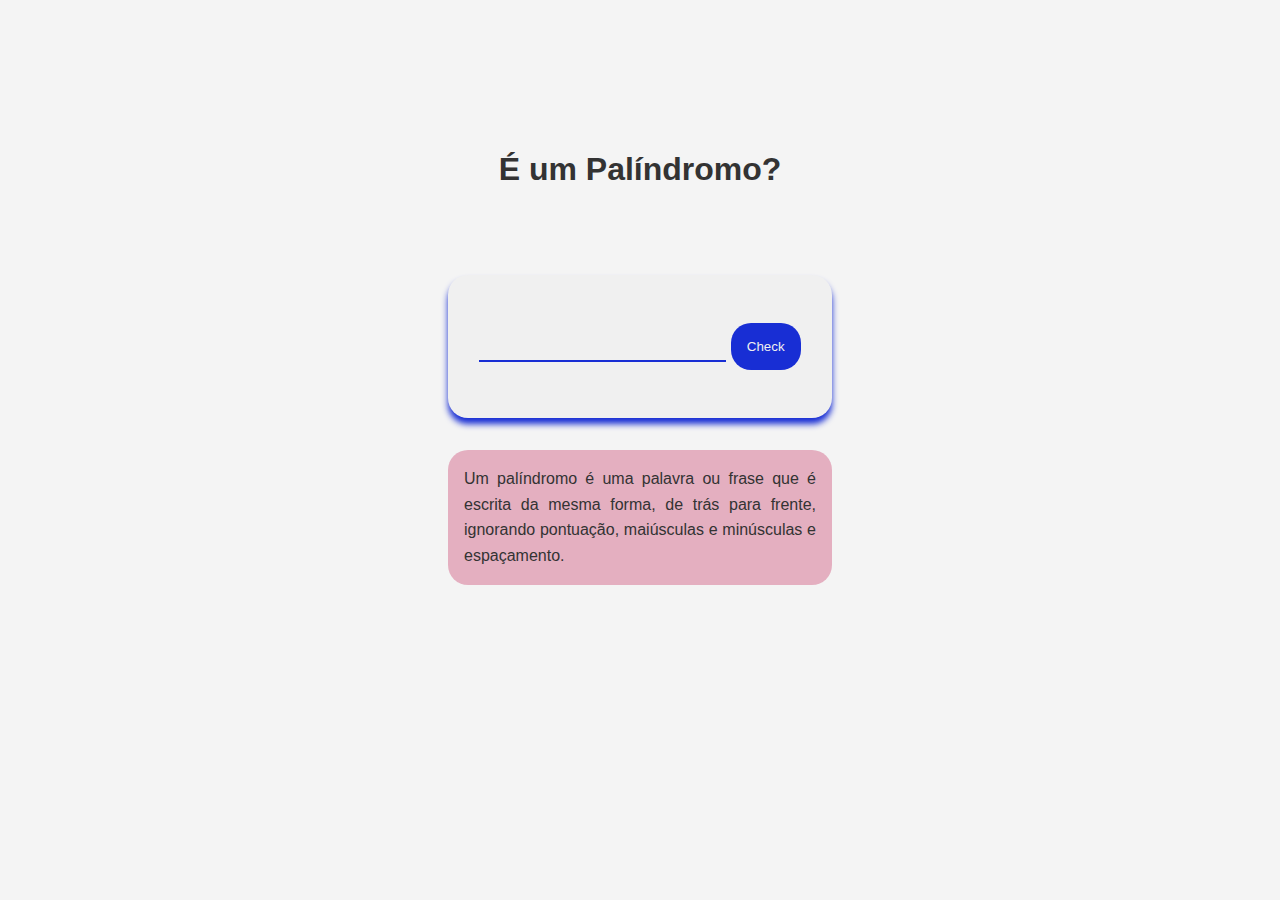
<file: Palindrome Checker/index.htm>
<!DOCTYPE html>
<html lang="pt-BR">
<head>
    <meta charset="UTF-8">
    <meta name="viewport" content="width=device-width, initial-scale=1.0">
    <title>Palindrome Checker</title>
    <link rel="stylesheet" href="styles.css">
</head>
<body>
    <main>
        <section>
            <div class="container">
                <!-- só a logo -->
                <h1>É um Palíndromo?</h1>
            </div>
        </section>
        <!-- aqui a caixa para testar se é um palíndromo -->
         <section>
            <div class="container box-1">
                <div class="div-check">
                    <input type="text" id="text-input" class="input-text">
                    <button id="check-btn" class="palindromo-btn">Check</button>
                </div>
                <span id="result"></span>
            </div>
         </section>
         <!-- aqui uma caixa de texto explicando ao usuário o que é um palíndromo -->
         <section>
            <div class="container box-2">
                <p>Um palíndromo é uma palavra ou frase que é escrita da mesma forma, de trás para frente, ignorando pontuação, maiúsculas e minúsculas e espaçamento.</p>
            </div>
         </section>
    </main>
    <!-- <footer></footer> -->
    <script src="script.js"></script>
</body>
</html>
</file>
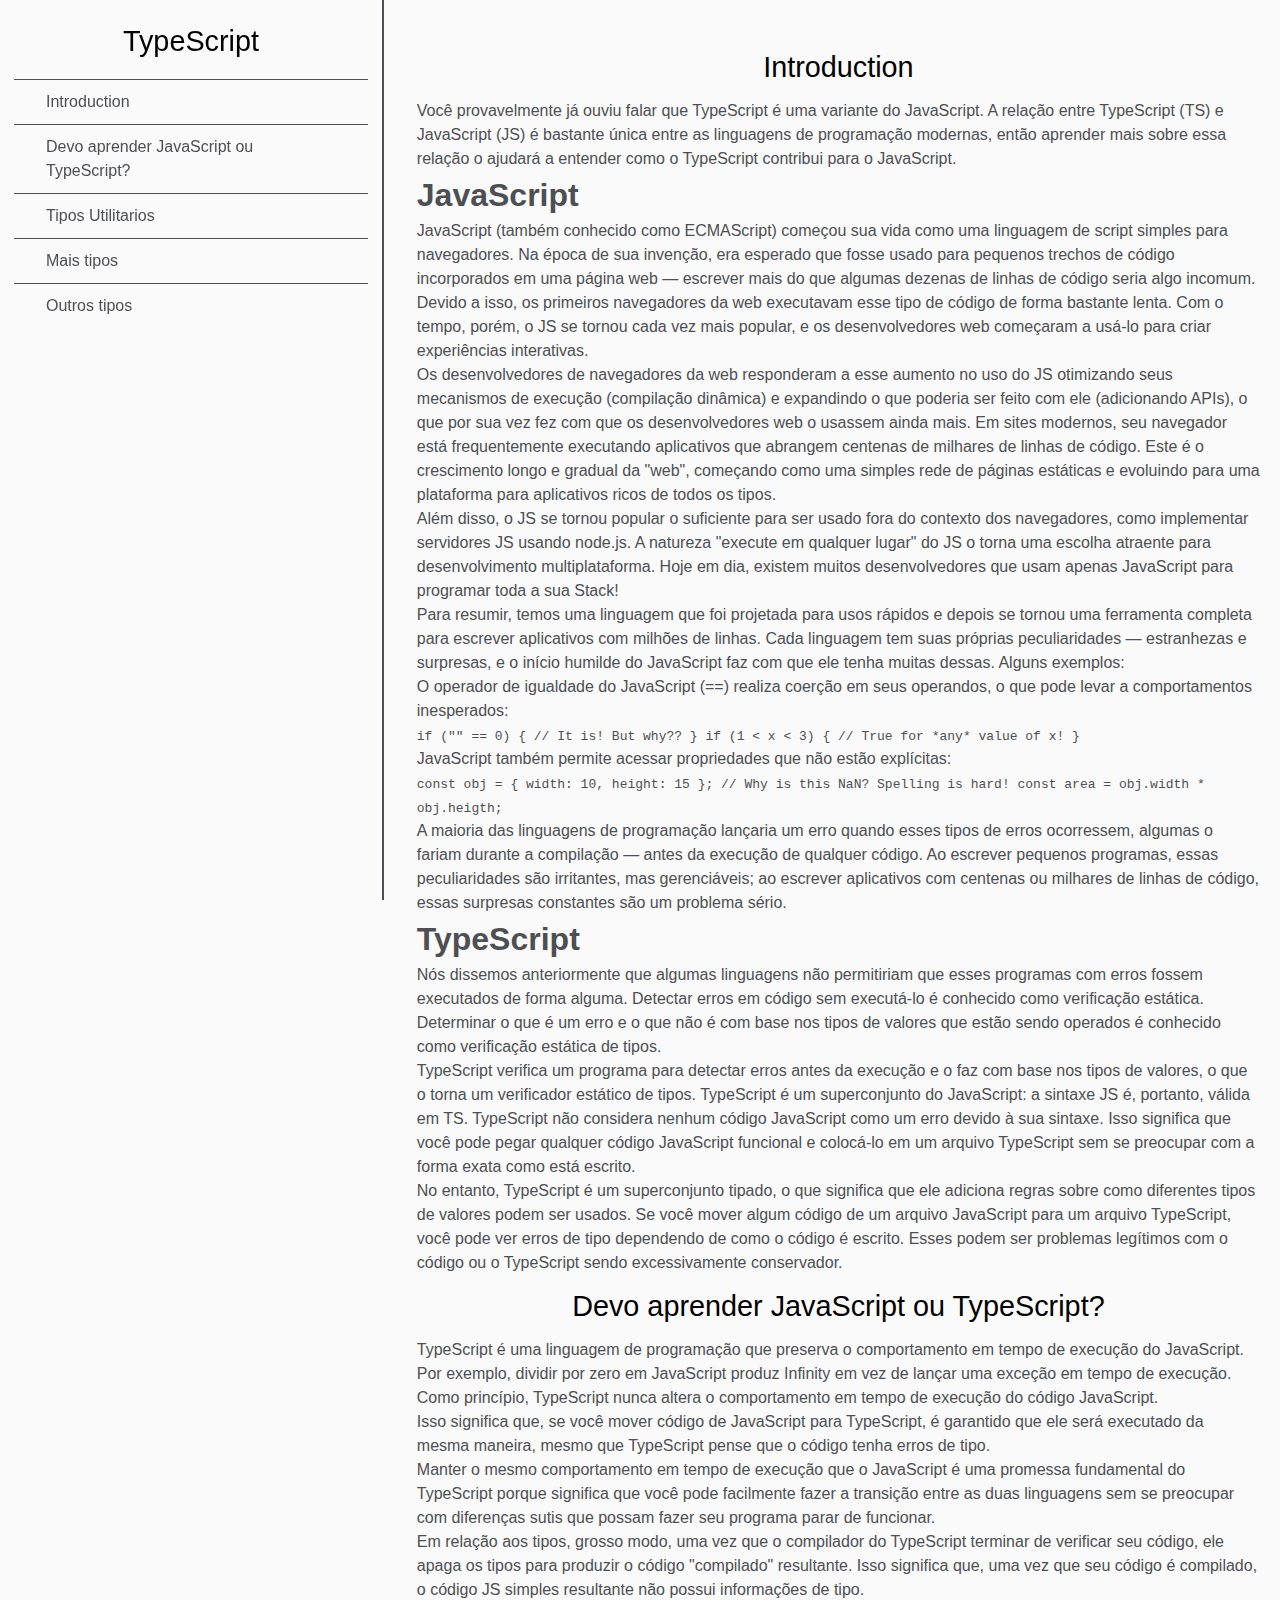
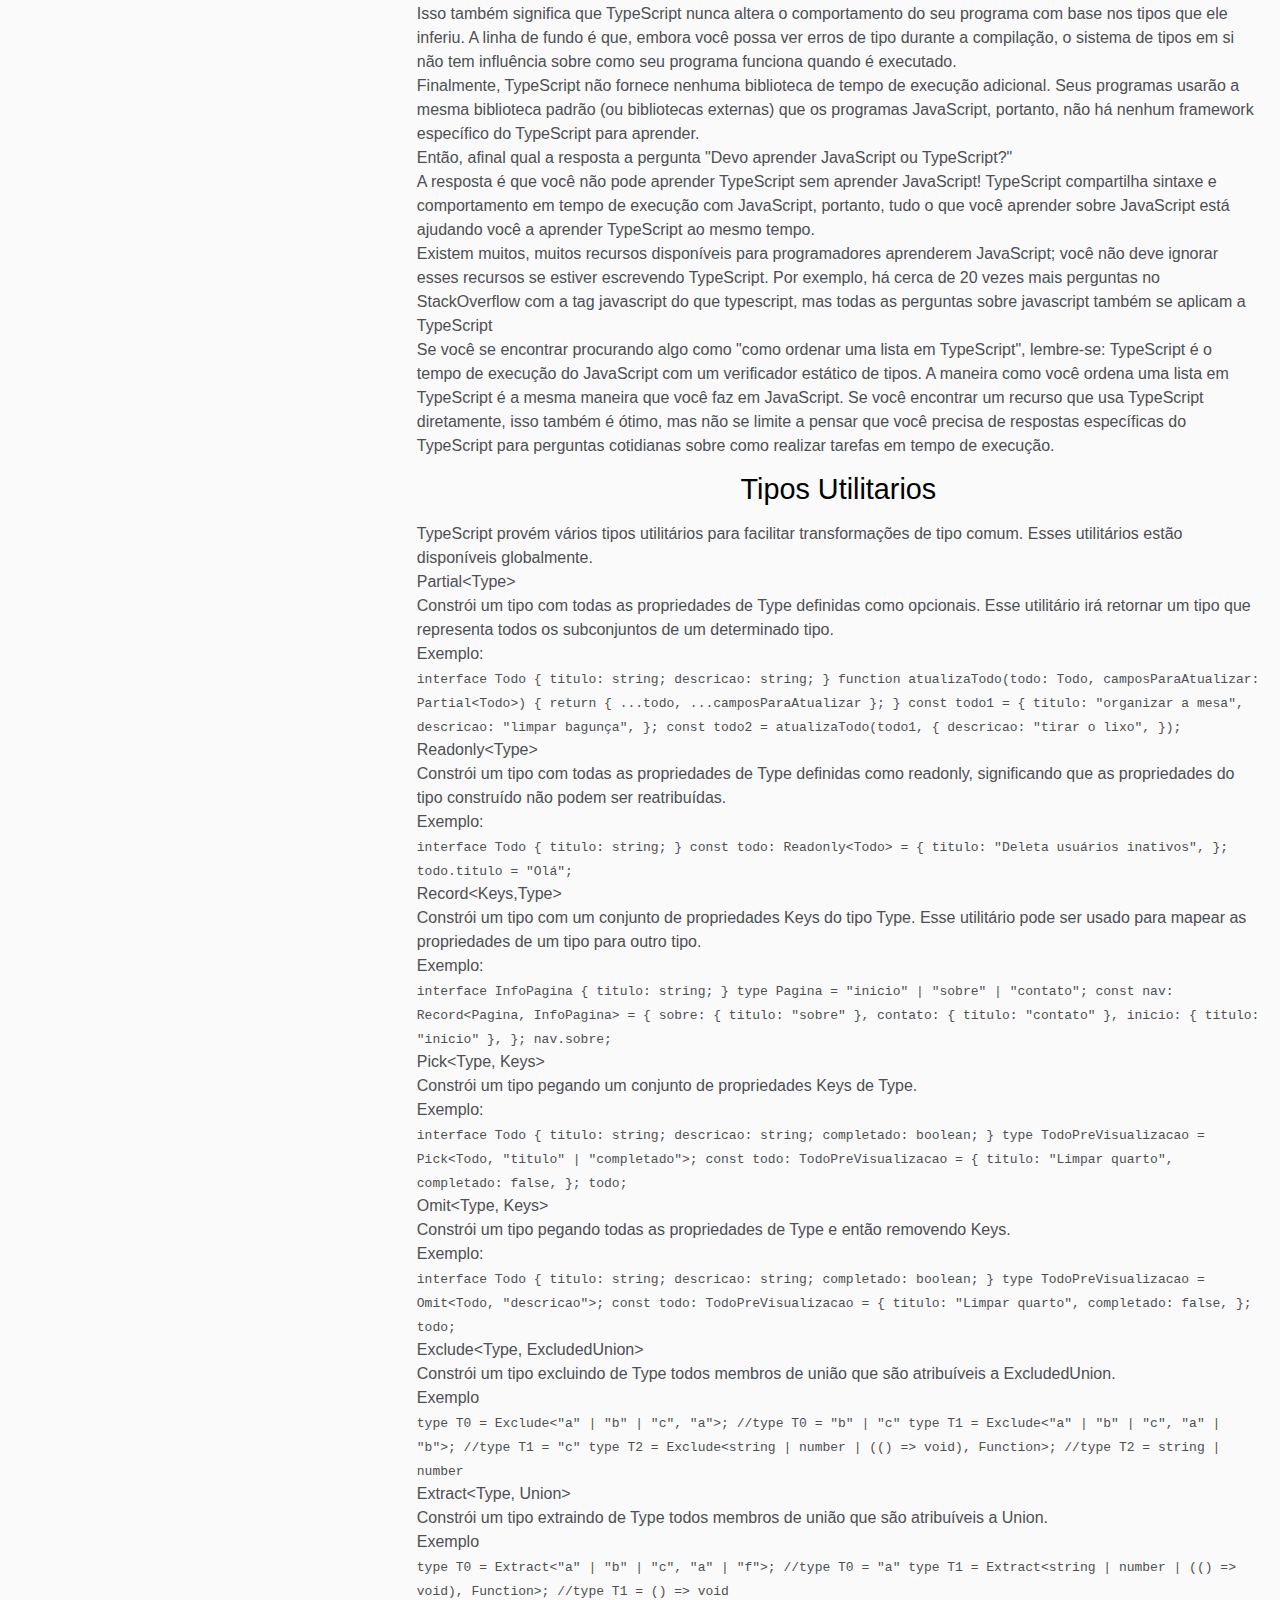
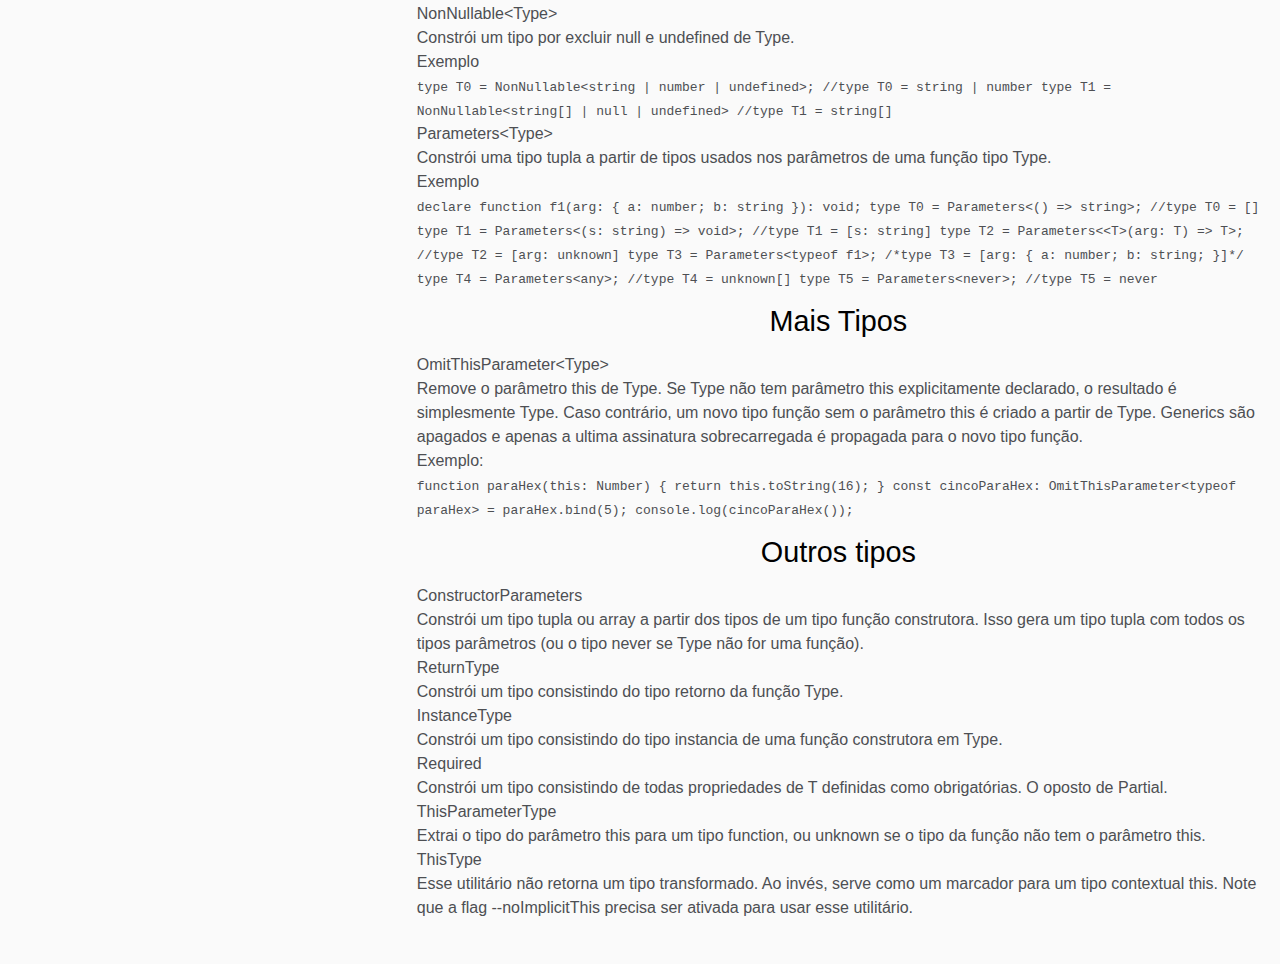
<file: Technical Documentation Page/index.html>
<!DOCTYPE html>
<html lang="en">
<head>
    <meta charset="UTF-8">
    <meta name="viewport" content="width=device-width, initial-scale=1.0">
    <title>Document</title>
    <link rel="stylesheet" href="styles.css">
</head>
<body>
    <nav id="navbar">
        <header>TypeScript</header>
        <ul>
            <li><a href="#Introduction" class="nav-link">Introduction</a></li>
            <li><a href="#Devo_aprender_JavaScript_ou_TypeScript?" class="nav-link">Devo aprender JavaScript ou TypeScript?</a></li>
            <li><a href="#Tipos_Utilitarios" class="nav-link">Tipos Utilitarios</a></li>
            <li><a href="#Mais_tipos" class="nav-link">Mais tipos</a></li>
            <li><a href="#Outros_tipos" class="nav-link">Outros tipos</a></li>
        </ul>
    </nav>
    <main id="main-doc" lang="pt-br">
        <section class="main-section" id="Introduction" >
            <header>Introduction</header>
            <article>
                <p>Você provavelmente já ouviu falar que TypeScript é uma variante do JavaScript. A relação entre TypeScript (TS) e JavaScript (JS) é bastante única entre as linguagens de programação modernas, então aprender mais sobre essa relação o ajudará a entender como o TypeScript contribui para o JavaScript.</p>
                <h1>JavaScript</h1>
                <p>JavaScript (também conhecido como ECMAScript) começou sua vida como uma linguagem de script simples para navegadores. Na época de sua invenção, era esperado que fosse usado para pequenos trechos de código incorporados em uma página web — escrever mais do que algumas dezenas de linhas de código seria algo incomum. Devido a isso, os primeiros navegadores da web executavam esse tipo de código de forma bastante lenta. Com o tempo, porém, o JS se tornou cada vez mais popular, e os desenvolvedores web começaram a usá-lo para criar experiências interativas.</p>
                <p>Os desenvolvedores de navegadores da web responderam a esse aumento no uso do JS otimizando seus mecanismos de execução (compilação dinâmica) e expandindo o que poderia ser feito com ele (adicionando APIs), o que por sua vez fez com que os desenvolvedores web o usassem ainda mais. Em sites modernos, seu navegador está frequentemente executando aplicativos que abrangem centenas de milhares de linhas de código. Este é o crescimento longo e gradual da "web", começando como uma simples rede de páginas estáticas e evoluindo para uma plataforma para aplicativos ricos de todos os tipos.</p>
                <p>Além disso, o JS se tornou popular o suficiente para ser usado fora do contexto dos navegadores, como implementar servidores JS usando node.js. A natureza "execute em qualquer lugar" do JS o torna uma escolha atraente para desenvolvimento multiplataforma. Hoje em dia, existem muitos desenvolvedores que usam apenas JavaScript para programar toda a sua Stack!</p>
                <p>Para resumir, temos uma linguagem que foi projetada para usos rápidos e depois se tornou uma ferramenta completa para escrever aplicativos com milhões de linhas. Cada linguagem tem suas próprias peculiaridades — estranhezas e surpresas, e o início humilde do JavaScript faz com que ele tenha muitas dessas. Alguns exemplos:</p>
                <ul>
                    <li>O operador de igualdade do JavaScript (==) realiza coerção em seus operandos, o que pode levar a comportamentos inesperados:</li>
                    <code>
                        if ("" == 0) {
                            // It is! But why??
                          }
                          if (1 < x < 3) {
                            // True for *any* value of x!
                          }
                    </code>
                    <li>JavaScript também permite acessar propriedades que não estão explícitas:</li>
                    <code>
                        const obj = { width: 10, height: 15 };
                        // Why is this NaN? Spelling is hard!
                        const area = obj.width * obj.heigth;
                    </code>
                </ul>
                <p>A maioria das linguagens de programação lançaria um erro quando esses tipos de erros ocorressem, algumas o fariam durante a compilação — antes da execução de qualquer código. Ao escrever pequenos programas, essas peculiaridades são irritantes, mas gerenciáveis; ao escrever aplicativos com centenas ou milhares de linhas de código, essas surpresas constantes são um problema sério.</p>
                <h1>TypeScript</h1>
                <p>Nós dissemos anteriormente que algumas linguagens não permitiriam que esses programas com erros fossem executados de forma alguma. Detectar erros em código sem executá-lo é conhecido como verificação estática. Determinar o que é um erro e o que não é com base nos tipos de valores que estão sendo operados é conhecido como verificação estática de tipos.</p>
                <p>TypeScript verifica um programa para detectar erros antes da execução e o faz com base nos tipos de valores, o que o torna um verificador estático de tipos. TypeScript é um superconjunto do JavaScript: a sintaxe JS é, portanto, válida em TS. TypeScript não considera nenhum código JavaScript como um erro devido à sua sintaxe. Isso significa que você pode pegar qualquer código JavaScript funcional e colocá-lo em um arquivo TypeScript sem se preocupar com a forma exata como está escrito.</p>
                <p>No entanto, TypeScript é um superconjunto tipado, o que significa que ele adiciona regras sobre como diferentes tipos de valores podem ser usados. Se você mover algum código de um arquivo JavaScript para um arquivo TypeScript, você pode ver erros de tipo dependendo de como o código é escrito. Esses podem ser problemas legítimos com o código ou o TypeScript sendo excessivamente conservador.</p>
            </article>
        </section>
        <section class="main-section" id="Devo_aprender_JavaScript_ou_TypeScript?">
            <header>
                Devo aprender JavaScript ou TypeScript?
            </header>
            <p>TypeScript é uma linguagem de programação que preserva o comportamento em tempo de execução do JavaScript. Por exemplo, dividir por zero em JavaScript produz Infinity em vez de lançar uma exceção em tempo de execução. Como princípio, TypeScript nunca altera o comportamento em tempo de execução do código JavaScript.</p>
            <p>Isso significa que, se você mover código de JavaScript para TypeScript, é garantido que ele será executado da mesma maneira, mesmo que TypeScript pense que o código tenha erros de tipo.</p>
            <p>Manter o mesmo comportamento em tempo de execução que o JavaScript é uma promessa fundamental do TypeScript porque significa que você pode facilmente fazer a transição entre as duas linguagens sem se preocupar com diferenças sutis que possam fazer seu programa parar de funcionar.</p>
            <p>Em relação aos tipos, grosso modo, uma vez que o compilador do TypeScript terminar de verificar seu código, ele apaga os tipos para produzir o código "compilado" resultante. Isso significa que, uma vez que seu código é compilado, o código JS simples resultante não possui informações de tipo.</p>
            <p>Isso também significa que TypeScript nunca altera o comportamento do seu programa com base nos tipos que ele inferiu. A linha de fundo é que, embora você possa ver erros de tipo durante a compilação, o sistema de tipos em si não tem influência sobre como seu programa funciona quando é executado.</p>
            <p>Finalmente, TypeScript não fornece nenhuma biblioteca de tempo de execução adicional. Seus programas usarão a mesma biblioteca padrão (ou bibliotecas externas) que os programas JavaScript, portanto, não há nenhum framework específico do TypeScript para aprender.</p>
            <p>Então, afinal qual a resposta a pergunta "Devo aprender JavaScript ou TypeScript?"</p>
            <p>A resposta é que você não pode aprender TypeScript sem aprender JavaScript! TypeScript compartilha sintaxe e comportamento em tempo de execução com JavaScript, portanto, tudo o que você aprender sobre JavaScript está ajudando você a aprender TypeScript ao mesmo tempo.</p>
            <p>Existem muitos, muitos recursos disponíveis para programadores aprenderem JavaScript; você não deve ignorar esses recursos se estiver escrevendo TypeScript. Por exemplo, há cerca de 20 vezes mais perguntas no StackOverflow com a tag javascript do que typescript, mas todas as perguntas sobre javascript também se aplicam a TypeScript</p>
            <p>Se você se encontrar procurando algo como "como ordenar uma lista em TypeScript", lembre-se: TypeScript é o tempo de execução do JavaScript com um verificador estático de tipos. A maneira como você ordena uma lista em TypeScript é a mesma maneira que você faz em JavaScript. Se você encontrar um recurso que usa TypeScript diretamente, isso também é ótimo, mas não se limite a pensar que você precisa de respostas específicas do TypeScript para perguntas cotidianas sobre como realizar tarefas em tempo de execução.</p>
        </section>
        <section class="main-section" id="Tipos_Utilitarios">
            <header>Tipos Utilitarios</header>
            <p>TypeScript provém vários tipos utilitários para facilitar transformações de tipo comum. Esses utilitários estão disponíveis globalmente.</p>
            <ul>
                <li>Partial&lt;Type&gt;</li>
                <p>Constrói um tipo com todas as propriedades de Type definidas como opcionais. Esse utilitário irá retornar um tipo que representa todos os subconjuntos de um determinado tipo.<br/><span>Exemplo: </span></p>
                <code>
                    interface Todo {
                        titulo: string;
                        descricao: string;
                      }
                       
                      function atualizaTodo(todo: Todo, camposParaAtualizar: Partial&lt;Todo&gt;) {
                        return { ...todo, ...camposParaAtualizar };
                      }
                       
                      const todo1 = {
                        titulo: "organizar a mesa",
                        descricao: "limpar bagunça",
                      };
                       
                      const todo2 = atualizaTodo(todo1, {
                        descricao: "tirar o lixo",
                      });
                </code>
                <li>Readonly&lt;Type&gt;</li>
                <p>Constrói um tipo com todas as propriedades de Type definidas como readonly, significando que as propriedades do tipo construído não podem ser reatribuídas.<br/><span>Exemplo: </span></p>
                <code>
                    interface Todo {
                        titulo: string;
                      }
                       
                      const todo: Readonly&lt;Todo&gt; = {
                        titulo: "Deleta usuários inativos",
                      };
                       
                      todo.titulo = "Olá";
                </code>
                <li>Record&lt;Keys,Type&gt;</li>
                <p>Constrói um tipo com um conjunto de propriedades Keys do tipo Type. Esse utilitário pode ser usado para mapear as propriedades de um tipo para outro tipo.<br/><span>Exemplo: </span></p>
                <code>
                    interface InfoPagina {
                        titulo: string;
                      }
                       
                      type Pagina = "inicio" | "sobre" | "contato";
                       
                      const nav: Record&lt;Pagina, InfoPagina&gt; = {
                        sobre: { titulo: "sobre" },
                        contato: { titulo: "contato" },
                        inicio: { titulo: "inicio" },
                      };
                       
                      nav.sobre;
                </code>
                <li>Pick&lt;Type, Keys&gt;</li>
                <p>Constrói um tipo pegando um conjunto de propriedades Keys de Type.<br/><span>Exemplo: </span></p>
                <code>
                    interface Todo {
                        titulo: string;
                        descricao: string;
                        completado: boolean;
                      }
                       
                      type TodoPreVisualizacao = Pick&lt;Todo, "titulo" | "completado"&gt;;
                       
                      const todo: TodoPreVisualizacao = {
                        titulo: "Limpar quarto",
                        completado: false,
                      };
                       
                      todo;
                </code>
                <li>Omit&lt;Type, Keys&gt;</li>
                <p>Constrói um tipo pegando todas as propriedades de Type e então removendo Keys.<br><span>Exemplo:</span></p>
                <code>
                    interface Todo {
                        titulo: string;
                        descricao: string;
                        completado: boolean;
                      }
                       
                      type TodoPreVisualizacao = Omit&lt;Todo, "descricao"&gt;;
                       
                      const todo: TodoPreVisualizacao = {
                        titulo: "Limpar quarto",
                        completado: false,
                      };
                       
                      todo;
                </code>

                <li>Exclude&lt;Type, ExcludedUnion&gt;</li>
                <p>Constrói um tipo excluindo de Type todos membros de união que são atribuíveis a ExcludedUnion.<br><span>Exemplo</span></p>
                <code>
                    type T0 = Exclude&lt;"a" | "b" | "c", "a"&gt;;
                    //type T0 = "b" | "c"
                    type T1 = Exclude&lt;"a" | "b" | "c", "a" | "b"&gt;;    
                    //type T1 = "c"
                    type T2 = Exclude&lt;string | number | (() => void), Function&gt;;    
                    //type T2 = string | number
                </code>

                <li>Extract&lt;Type, Union&gt;</li>
                <p>Constrói um tipo extraindo de Type todos membros de união que são atribuíveis a Union.<br><span>Exemplo</span></p>
                <code>
                    type T0 = Extract&lt;"a" | "b" | "c", "a" | "f"&gt;;
                    //type T0 = "a"
                    type T1 = Extract&lt;string | number | (() => void), Function&gt;;  
                    //type T1 = () => void
                </code>

                <li>NonNullable&lt;Type&gt;</li>
                <p>Constrói um tipo por excluir null e undefined de Type.<br><span>Exemplo</span></p>
                <code>
                    type T0 = NonNullable&lt;string | number | undefined&gt;;
                    //type T0 = string | number
                    type T1 = NonNullable&lt;string[] | null | undefined&gt;       
                    //type T1 = string[]
                </code>

                <li>Parameters&lt;Type&gt;</li>
                <p>Constrói uma tipo tupla a partir de tipos usados nos parâmetros de uma função tipo Type.<br><span>Exemplo</span></p>
                <code>
                    declare function f1(arg: { a: number; b: string }): void;
                    
                    type T0 = Parameters&lt;() => string&gt;;    
                    //type T0 = []
                    type T1 = Parameters&lt;(s: string) => void&gt;; 
                    //type T1 = [s: string]
                    type T2 = Parameters&lt;&lt;T>(arg: T) => T&gt;;  
                    //type T2 = [arg: unknown]
                    type T3 = Parameters&lt;typeof f1&gt;;   
                    /*type T3 = [arg: {
                        a: number;
                        b: string;
                    }]*/
                    type T4 = Parameters&lt;any&gt;;   
                    //type T4 = unknown[]
                    type T5 = Parameters&lt;never&gt;;   
                    //type T5 = never
                </code>
            </ul>
        </section>
        <section class="main-section" id="Mais_tipos">
            <header>Mais Tipos</header>

            <ul>
                <li>OmitThisParameter&lt;Type&gt;</li>
                <p>Remove o parâmetro this de Type. Se Type não tem parâmetro this explicitamente declarado, o resultado é simplesmente Type. Caso contrário, um novo tipo função sem o parâmetro this é criado a partir de Type. Generics são apagados e apenas a ultima assinatura sobrecarregada é propagada para o novo tipo função.<br><span>Exemplo: </span></p>
                <code>
                    function paraHex(this: Number) {
                        return this.toString(16);
                      }
                
                      const cincoParaHex: OmitThisParameter&lt;typeof paraHex&gt; = paraHex.bind(5);
                
                      console.log(cincoParaHex());
                </code>
            </ul>
        </section>
        <section class="main-section" id="Outros_tipos">
            <header>Outros tipos</header>
            <ul>
                <li>ConstructorParameters</li>
                <p>Constrói um tipo tupla ou array a partir dos tipos de um tipo função construtora. Isso gera um tipo tupla com todos os tipos parâmetros (ou o tipo never se Type não for uma função).</p>
                <li>ReturnType</li>
                <p>Constrói um tipo consistindo do tipo retorno da função Type.</p>
                <li>InstanceType</li>
                <p>Constrói um tipo consistindo do tipo instancia de uma função construtora em Type.</p>
                <li>Required</li>
                <p>Constrói um tipo consistindo de todas propriedades de T definidas como obrigatórias. O oposto de Partial.</p>
                <li>ThisParameterType</li>
                <p>Extrai o tipo do parâmetro this para um tipo function, ou unknown se o tipo da função não tem o parâmetro this.</p>
                <li>ThisType</li>
                <p>Esse utilitário não retorna um tipo transformado. Ao invés, serve como um marcador para um tipo contextual this. Note que a flag --noImplicitThis precisa ser ativada para usar esse utilitário.</p>

            </ul>
        </section>
    </main>
</body>
</html>
</file>
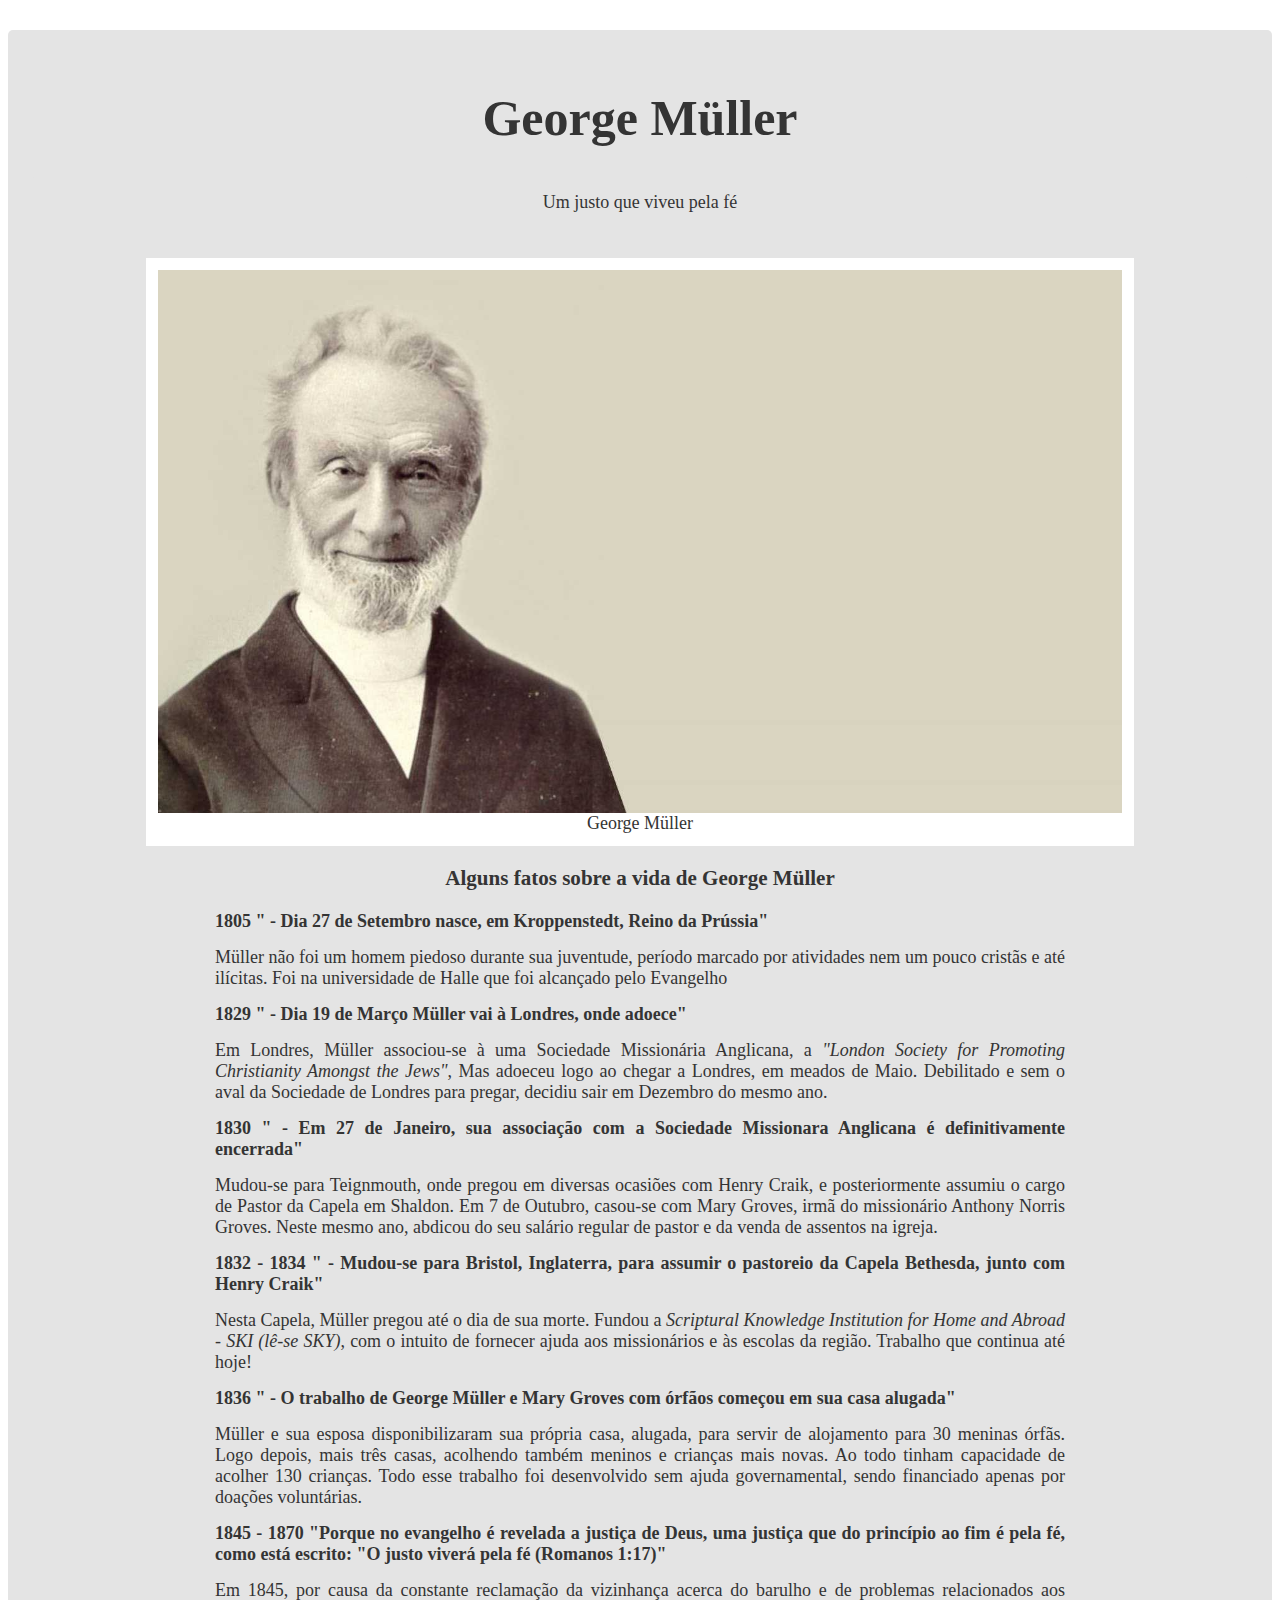
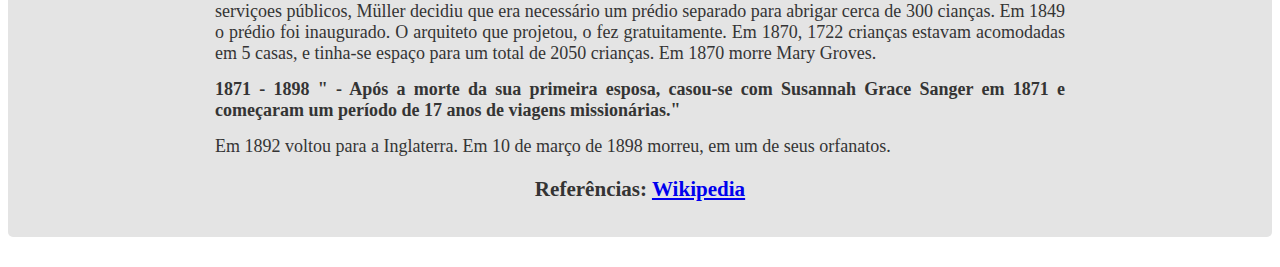
<file: tributePage/index.html>
<!DOCTYPE html>
<html lang="en">
<head>
    <meta charset="UTF-8">
    <meta name="viewport" content="width=device-width, initial-scale=1.0">
    <link rel="stylesheet" href="styles.css">
    <title>Tribute Page</title>
</head>
<body>
    <main id="main">
        <h1 id="title">George Müller</h1>
        <p>Um justo que viveu pela fé</p>
        <figure id="img-div">
            <img src="src/George_muller.jpg" alt="The image of an old man with a kind look" id="image">
            <figcaption id="img-caption">George Müller</figcaption>
        </figure>

        <section id="tribute-info">
            <h3 class="headline">Alguns fatos sobre a vida de George Müller</h3>
            <ul>
                <li>
                    <strong>1805</strong>
                    "  - Dia 27 de Setembro nasce, em Kroppenstedt, Reino da Prússia"
                </li>
                <p>Müller não foi um homem piedoso durante sua juventude, período marcado por atividades nem um pouco cristãs e até ilícitas. Foi na universidade de Halle que foi alcançado pelo Evangelho</p>
                <li>
                    <strong>1829</strong>
                    "  - Dia 19 de Março Müller vai à Londres, onde adoece"
                </li>
                <p>Em Londres, Müller associou-se à uma Sociedade Missionária Anglicana, a <i>"London Society for Promoting Christianity Amongst the Jews"</i>, Mas adoeceu logo ao chegar a Londres, em meados de Maio. Debilitado e sem o aval da Sociedade de Londres para pregar, decidiu sair em Dezembro do mesmo ano.</p>
                <li>
                    <strong>1830</strong>
                    "  - Em 27 de Janeiro, sua associação com a Sociedade Missionara Anglicana é definitivamente encerrada"
                </li>
                <p>Mudou-se para Teignmouth, onde pregou em diversas ocasiões com Henry Craik, e posteriormente assumiu o cargo de Pastor da Capela em Shaldon. Em 7 de Outubro, casou-se com Mary Groves, irmã do missionário Anthony Norris Groves. Neste mesmo ano, abdicou do seu salário regular de pastor e da venda de assentos na igreja.</p>
                <p></p>
                <li>
                    <strong>1832 - 1834</strong>
                    "  - Mudou-se para Bristol, Inglaterra, para assumir o pastoreio da Capela Bethesda, junto com Henry Craik"
                </li>
                <p>Nesta Capela, Müller pregou até o dia de sua morte. Fundou a <i>Scriptural Knowledge Institution for Home and Abroad - SKI (lê-se SKY)</i>, com o intuito de fornecer ajuda aos missionários e às escolas da região. Trabalho que continua até hoje!</p>
                <li>
                    <strong>1836</strong>
                    "  - O trabalho de George Müller e Mary Groves com órfãos começou em sua casa alugada"
                </li>
                <p>Müller e sua esposa disponibilizaram sua própria casa, alugada, para servir de alojamento para 30 meninas órfãs. Logo depois, mais três casas, acolhendo também meninos e crianças mais novas. Ao todo tinham capacidade de acolher 130 crianças. Todo esse trabalho foi desenvolvido sem ajuda governamental, sendo financiado apenas por doações voluntárias.</p>
                <li>
                    <strong>1845 - 1870</strong>
                    "Porque no evangelho é revelada a justiça de Deus, uma justiça que do princípio ao fim é pela fé, como está escrito: "O justo viverá pela fé (Romanos 1:17)"
                </li>
                <p>Em 1845, por causa da constante reclamação da vizinhança acerca do barulho e de problemas relacionados aos serviçoes públicos, Müller decidiu que era necessário um prédio separado para abrigar cerca de 300 cianças. Em 1849 o prédio foi inaugurado. O arquiteto que projetou, o fez gratuitamente. Em 1870, 1722 crianças estavam acomodadas em 5 casas, e tinha-se espaço para um total de 2050 crianças. Em 1870 morre Mary Groves.</p>
                <li>
                    <strong>1871 - 1898</strong>
                    "  - Após a morte da sua primeira esposa, casou-se com Susannah Grace Sanger em 1871 e começaram um período de 17 anos de viagens missionárias."
                </li>
                <p>Em 1892 voltou para a Inglaterra. Em 10 de março de 1898 morreu, em um de seus orfanatos.</p>
            </ul>
            <h3>Referências: <a href="https://en.wikipedia.org/wiki/George_M%C3%BCller" id="tribute-link" target="_blank">Wikipedia</a></h3>
        </section>
    </main>
</body>
</html>
</file>
<file: Palindrome Checker/styles.css>
* {
    margin: 0;
    padding: 0;
    box-sizing: border-box;
}

body {
    font-family: Arial, sans-serif;
    line-height: 1.6;
    background-color: #f4f4f4;
    color: #333;
    /* overflow-y: hidden; */
}

.container{
    display: flex;
    flex-direction: column;
    justify-content: center;
    align-items: center;
    padding: 1rem 0;
    max-width: 30%;
    margin: 2rem auto;

}

h1{ 
    margin: 6rem 0 2rem 0;
}

.box-1 {
    border-radius: 20px;
    box-shadow: 0 6px 6px #182ed4;
    padding: 3rem 0;
    background-color: #f0f0f0;
}

.box-2 {
    border-radius: 20px;
    padding: 1rem;
    background-color: rgba(192, 16, 74, 0.3);
    text-align: justify;
}

.input-text {
    height: 2rem;
    text-align: center;
    border: none;
    border-bottom: 2px solid #182ed4;
    background-color: #f0f0f0;
    outline: none;
    font-size: 1.2rem;
}

.palindromo-btn {
    padding: 1rem;
    border-radius: 20px;
    border: none;
    background-color: #182ed4;
    cursor: pointer;
    color: #f0f0f0;
}

.palindromo-btn:hover{
    border: 1px solid black;
}

@media (max-width: 1080px) {
    body {
        font-size: 0.825rem;
    }

    .container {
        padding: 1rem;
    }

    .input-text{
        width: 50%;
        font-size: .825rem;
    }
    .div-check{
        display: flex;
        justify-content:space-around ;
    }
}
</file>
<file: tributePage/styles.css>
*,
*::before,
*::after{
    margin: 0;
    padding: 0;
    box-sizing: border-box;
}

img {
    width: 100%;
    display: block;
}

html {
    font-size: 10px;
}

body{
    font-size: 1.8rem;
    color: #343434;
}
#main,
h1 + p{
    text-align: center;
    margin: 30px 8px;
    padding: 15px;
    border-radius: 5px;
    background: #e4e4e4;
}

h1 {
    font-size: 5rem;
    margin-top: .875em;
}

h3{
    margin: 2rem;
}

p {
    margin: 1rem 0;
    text-align: justify;
}

ul {
    list-style-type: none;
    max-width: 85rem;
    text-align: left;
    margin: 0 auto;
}

li {
    margin: 1.5rem 0 1.5rem 0;
    text-align: justify;
    font-weight: 600;
}

#img-div {
    background: white;
    padding: 12px;
    width: 80%;
    margin: 0 auto;
}

#image {
    max-width: 100%;
    height: auto;
}
</file>
<file: Technical Documentation Page/styles.css>
/*Reset CSS*/
*,
*::before,
*::after {
  margin: 0;
  padding: 0;
  box-sizing: border-box;
}

/* Remove list styles */
ul,
ol {
  list-style: none;
}

/* Remove default margin */
body,
h1,
h2,
h3,
h4,
h5,
h6,
p,
blockquote,
figure {
  margin: 0;
  padding: 0;
}

/* Remove default anchor decoration */
a {
    text-decoration: none;
    color: inherit;
}

/************************************/
/***************Fim do reset*********/
/*************************************/

html,
body{
    min-width: 290px;
    background-color: #fAfAfA;
    font-family: Georgia, Arial, sans-serif;
    line-height: 1.5;
    color: #4d4f53;
    margin-top: .5rem;
}

#navbar {
    position: fixed;
    top: 0;
    left: 0;
    height: 100%;
    width: 30vw;
    min-width: 290px;
    padding: .625rem;
    border-right: 2px solid #4d4f53;
}

#navbar ul{
    height: 90vh;
    margin-top: .75rem;
    padding: .25rem;
    overflow-y: auto;
    overflow-x: hidden;
}

#navbar ul li {
    border-top: 1px solid;
    padding: .625rem 2rem;
    position: relative;
}

#main-doc {
    position: absolute;
    padding: 1.25rem;
    margin-left: 31vw;
}


header {
    color: #000;
    font-size: 1.8rem;
    margin: .625rem;
    text-align: center;
}

@media (max-width: 900px){
    #navbar{
        position: absolute;
        top: 0;
        left: 0;
        max-height: 25vh;
        width: 100vw;
        z-index: 1;
        border: none;
        margin: 0;
        padding: 0;
    }
    #main-doc{
        position: relative;
        margin-top: 35vh;
        margin-left: 0;
    }
}
</file>
